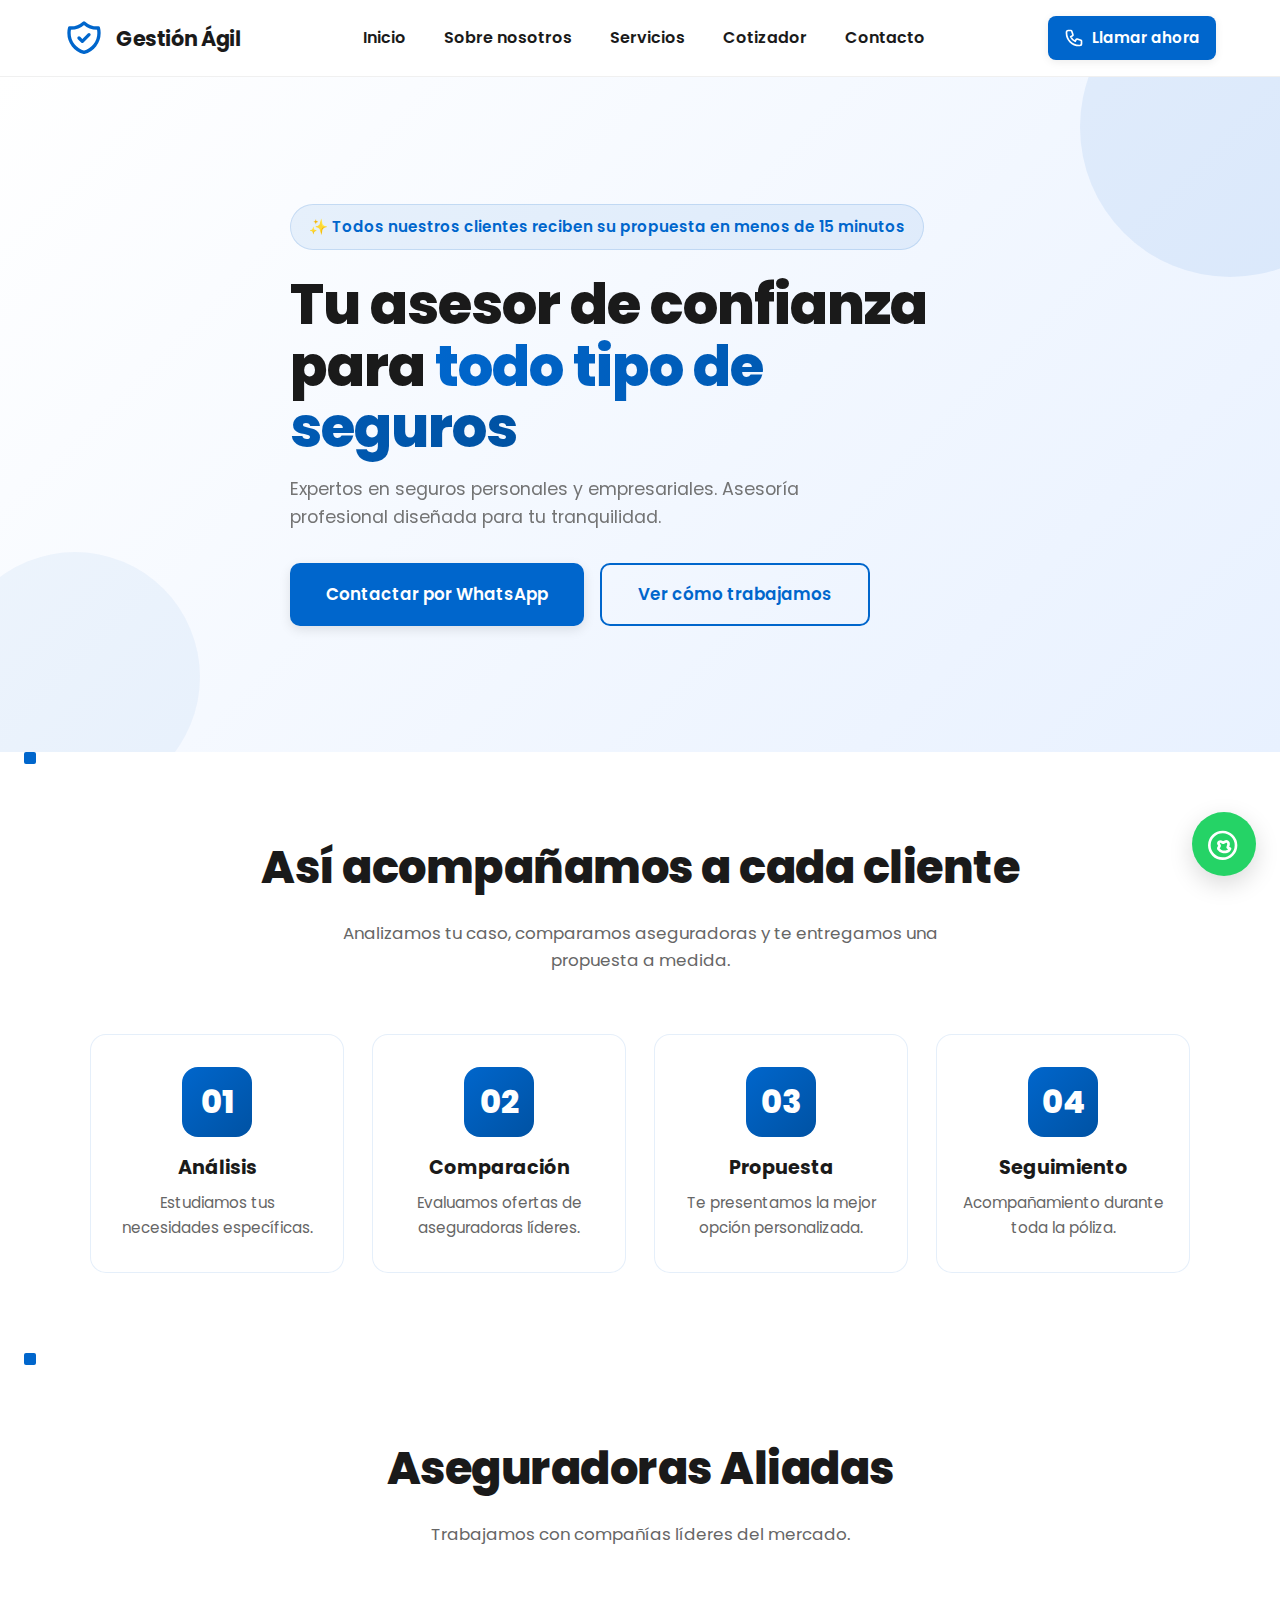
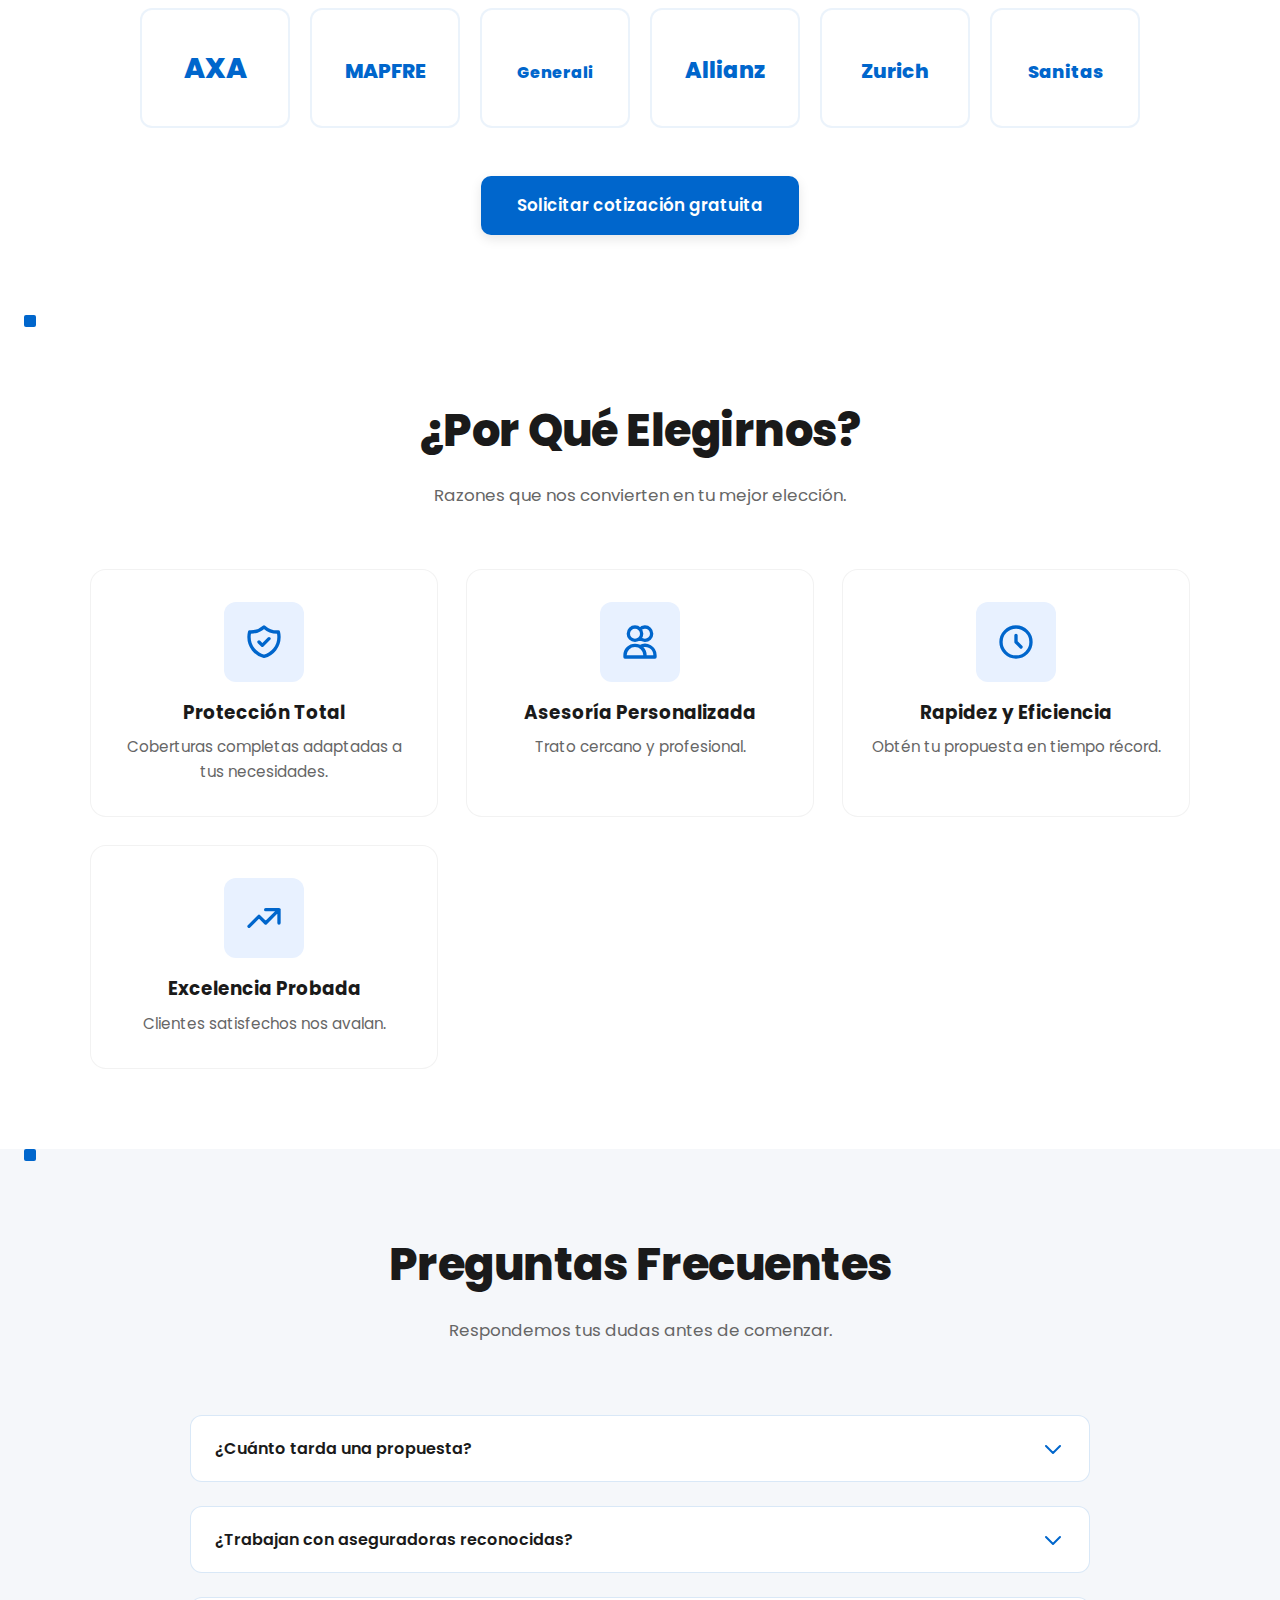
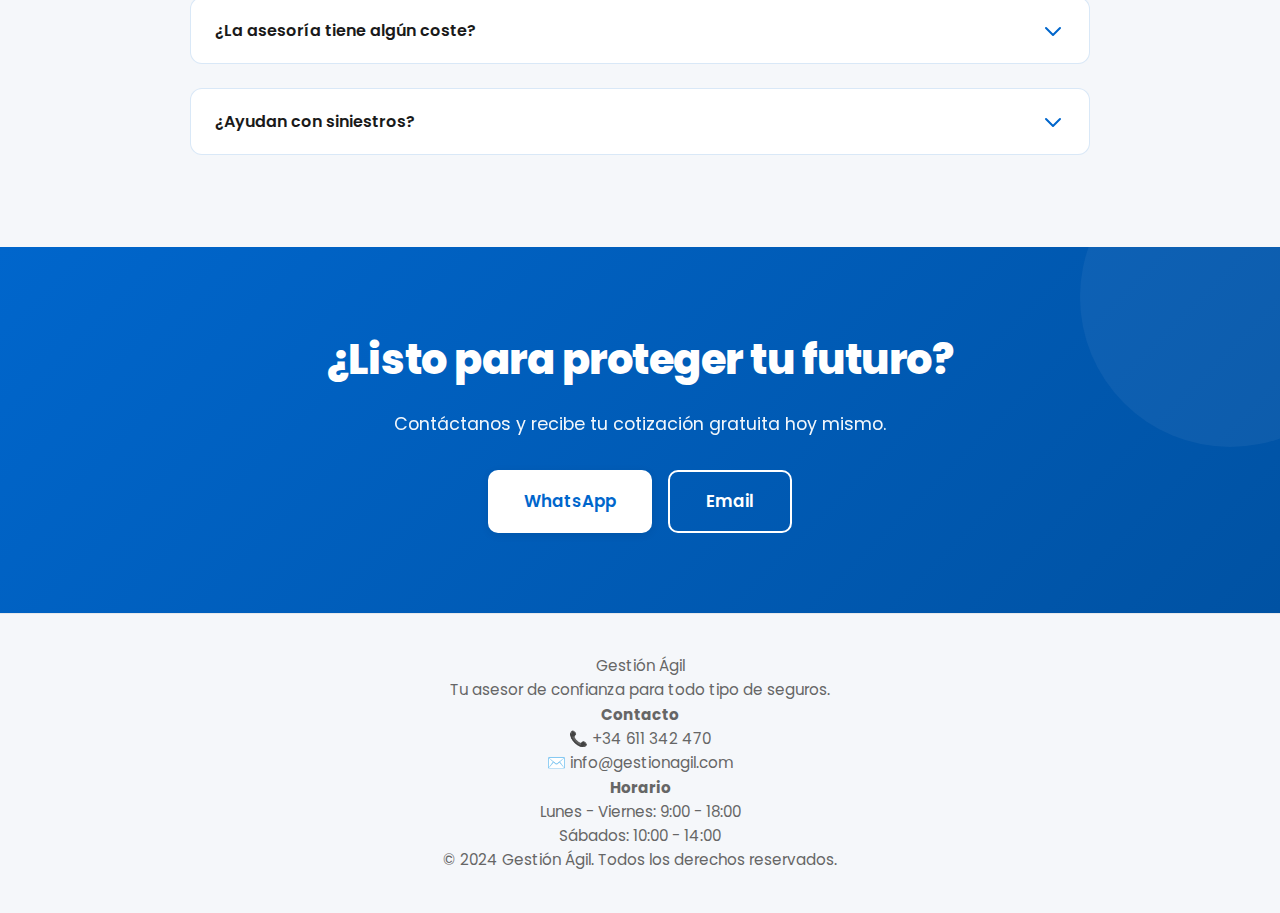
<file: Gstion Agil/index.html>
<!DOCTYPE html>
<html lang="es">
<head>
    <meta charset="UTF-8" />
    <meta name="viewport" content="width=device-width, initial-scale=1.0" />
    <title>Gestión Ágil - Tu Asesor de Seguros de Confianza</title>

    <meta name="theme-color" content="#0a0a0a" />

    <meta name="description" content="Expertos en seguros personales y empresariales. Asesoría profesional para tu tranquilidad.">

    <!-- Google Fonts: Poppins -->
    <link href="https://fonts.googleapis.com/css2?family=Poppins:wght@300;400;600;700&display=swap" rel="stylesheet">

    <!-- Enlace correcto al CSS -->
    <link rel="stylesheet" href="styles.css"/>
</head>
<body>

    <!-- Header -->
    <header class="header">
        <div class="container header-content">
            <div class="logo">
                <svg class="logo-icon" role="img" viewBox="0 0 24 24" xmlns="http://www.w3.org/2000/svg">
                    <title>Logo Gestión Ágil</title>
                    <path fill="none" stroke="currentColor" stroke-linecap="round" stroke-linejoin="round" stroke-width="2" d="M9 12l2 2 4-4m5.618-4.016A11.955 11.955 0 0112 2.944a11.955 11.955 0 01-8.618 3.04A12.02 12.02 0 003 9c0 5.591 3.824 10.29 9 11.622 5.176-1.332 9-6.03 9-11.622 0-1.042-.133-2.052-.382-3.016z"></path>
                </svg>
                <h1 class="logo-text">Gestión Ágil</h1>
            </div>
            <nav class="nav" aria-label="Principal">
                <a href="index.html">Inicio</a>
                <a href="#about">Sobre nosotros</a>
                <a href="#servicios">Servicios</a>
                <a href="cotizar.html">Cotizador</a>
                <a href="#contacto">Contacto</a>
            </nav>
            <a href="tel:+34611342470" class="btn btn-primary header-call" aria-label="Llamar ahora">
                <svg class="icon" role="img" viewBox="0 0 24 24" xmlns="http://www.w3.org/2000/svg">
                    <title>Icono teléfono</title>
                    <path fill="none" stroke="currentColor" stroke-linecap="round" stroke-linejoin="round" stroke-width="2" d="M3 5a2 2 0 012-2h3.28a1 1 0 01.948.684l1.498 4.493a1 1 0 01-.502 1.21l-2.257 1.13a11.042 11.042 0 005.516 5.516l1.13-2.257a1 1 0 011.21-.502l4.493 1.498a1 1 0 01.684.949V19a2 2 0 01-2 2h-1C9.716 21 3 14.284 3 6V5z"></path>
                </svg>
                <span>Llamar ahora</span>
            </a>
        </div>
    </header>

    <!-- Hero -->
    <section class="hero">
        <div class="hero-overlay"></div>
        <div class="container hero-content">
            <div class="hero-text">
                <div class="badge">✨ Todos nuestros clientes reciben su propuesta en menos de 15 minutos</div>
                <h2 class="hero-title">
                    Tu asesor de confianza para 
                    <span class="gradient-text">todo tipo de seguros</span>
                </h2>
                <p class="hero-subtitle">
                    Expertos en seguros personales y empresariales. Asesoría profesional diseñada para tu tranquilidad.
                </p>
                <div class="hero-buttons">
                    <a href="https://wa.me/34611342470?text=Hola%2C%20quisiera%20hablar%20con%20un%20asesor%20de%20Gestion%20Agil" class="btn btn-large btn-gradient">
                        Contactar por WhatsApp
                    </a>
                    <a href="#proceso" class="btn btn-large btn-outline">Ver cómo trabajamos</a>
                </div>
            </div>
        </div>
    </section>

    <!-- Process -->
    <section id="proceso" class="section bg-white">
        <div class="container">
            <div class="section-header">
                <h3 class="section-title">Así acompañamos a cada cliente</h3>
                <p class="section-subtitle">Analizamos tu caso, comparamos aseguradoras y te entregamos una propuesta a medida.</p>
            </div>

            <div class="process-grid">
                <div class="process-card"><div class="process-card-inner"><div class="process-number">01</div><h4 class="process-title">Análisis</h4><p class="process-desc">Estudiamos tus necesidades específicas.</p></div></div>

                <div class="process-card"><div class="process-card-inner"><div class="process-number">02</div><h4 class="process-title">Comparación</h4><p class="process-desc">Evaluamos ofertas de aseguradoras líderes.</p></div></div>

                <div class="process-card"><div class="process-card-inner"><div class="process-number">03</div><h4 class="process-title">Propuesta</h4><p class="process-desc">Te presentamos la mejor opción personalizada.</p></div></div>

                <div class="process-card"><div class="process-card-inner"><div class="process-number">04</div><h4 class="process-title">Seguimiento</h4><p class="process-desc">Acompañamiento durante toda la póliza.</p></div></div>
            </div>
        </div>
    </section>

    <!-- Partners -->
    <section class="section bg-white">
        <div class="container">
            <div class="section-header">
                <h3 class="section-title">Aseguradoras Aliadas</h3>
                <p class="section-subtitle">Trabajamos con compañías líderes del mercado.</p>
            </div>

            <div class="partners-grid">
                <div class="partner-card">
                    <svg class="partner-logo" viewBox="0 0 100 60" xmlns="http://www.w3.org/2000/svg">
                        <title>AXA Logo</title>
                        <text x="50" y="40" text-anchor="middle" font-weight="800" font-size="28" fill="#0066cc">AXA</text>
                    </svg>
                </div>
                <div class="partner-card">
                    <svg class="partner-logo" viewBox="0 0 100 60" xmlns="http://www.w3.org/2000/svg">
                        <title>MAPFRE Logo</title>
                        <text x="50" y="40" text-anchor="middle" font-weight="800" font-size="20" fill="#0066cc">MAPFRE</text>
                    </svg>
                </div>
                <div class="partner-card">
                    <svg class="partner-logo" viewBox="0 0 100 60" xmlns="http://www.w3.org/2000/svg">
                        <title>Generali Logo</title>
                        <text x="50" y="40" text-anchor="middle" font-weight="800" font-size="16" fill="#0066cc">Generali</text>
                    </svg>
                </div>
                <div class="partner-card">
                    <svg class="partner-logo" viewBox="0 0 100 60" xmlns="http://www.w3.org/2000/svg">
                        <title>Allianz Logo</title>
                        <text x="50" y="40" text-anchor="middle" font-weight="800" font-size="22" fill="#0066cc">Allianz</text>
                    </svg>
                </div>
                <div class="partner-card">
                    <svg class="partner-logo" viewBox="0 0 100 60" xmlns="http://www.w3.org/2000/svg">
                        <title>Zurich Logo</title>
                        <text x="50" y="40" text-anchor="middle" font-weight="800" font-size="20" fill="#0066cc">Zurich</text>
                    </svg>
                </div>
                <div class="partner-card">
                    <svg class="partner-logo" viewBox="0 0 100 60" xmlns="http://www.w3.org/2000/svg">
                        <title>Sanitas Logo</title>
                        <text x="50" y="40" text-anchor="middle" font-weight="800" font-size="18" fill="#0066cc">Sanitas</text>
                    </svg>
                </div>
            </div>
            <div class="text-center" style="margin-top: 3rem;">
                <a href="cotizar.html" class="btn btn-large btn-gradient">
                    Solicitar cotización gratuita
                </a>
            </div>
        </div>
    </section>

    <section class="section bg-white">
        <div class="container">
            <div class="section-header">
                <h3 class="section-title">¿Por Qué Elegirnos?</h3>
                <p class="section-subtitle">Razones que nos convierten en tu mejor elección.</p>
            </div>

            
            <div class="benefits-grid">
                <div class="benefit-card">
                    <div class="benefit-icon"><svg class="icon-large" fill="none" stroke="currentColor" viewBox="0 0 24 24"><path stroke-linecap="round" stroke-linejoin="round" stroke-width="2" d="M9 12l2 2 4-4m5.618-4.016A11.955 11.955 0 0112 2.944a11.955 11.955 0 01-8.618 3.04A12.02 12.02 0 003 9c0 5.591 3.824 10.29 9 11.622 5.176-1.332 9-6.03 9-11.622 0-1.042-.133-2.052-.382-3.016z"></path></svg></div>
                    <h4 class="benefit-title">Protección Total</h4>
                    <p class="benefit-desc">Coberturas completas adaptadas a tus necesidades.</p>
                </div>

                <div class="benefit-card">
                    <div class="benefit-icon"><svg class="icon-large" fill="none" stroke="currentColor" viewBox="0 0 24 24"><path stroke-linecap="round" stroke-linejoin="round" stroke-width="2" d="M12 4.354a4 4 0 110 5.292M15 21H3v-1a6 6 0 0112 0v1zm0 0h6v-1a6 6 0 00-9-5.197M13 7a4 4 0 11-8 0 4 4 0 018 0z"></path></svg></div>
                    <h4 class="benefit-title">Asesoría Personalizada</h4>
                    <p class="benefit-desc">Trato cercano y profesional.</p>
                </div>

                <div class="benefit-card">
                    <div class="benefit-icon"><svg class="icon-large" fill="none" stroke="currentColor" viewBox="0 0 24 24"><path stroke-linecap="round" stroke-linejoin="round" stroke-width="2" d="M12 8v4l3 3m6-3a9 9 0 11-18 0 9 9 0 0118 0z"></path></svg></div>
                    <h4 class="benefit-title">Rapidez y Eficiencia</h4>
                    <p class="benefit-desc">Obtén tu propuesta en tiempo récord.</p>
                </div>

                <div class="benefit-card">
                    <div class="benefit-icon"><svg class="icon-large" fill="none" stroke="currentColor" viewBox="0 0 24 24"><path stroke-linecap="round" stroke-linejoin="round" stroke-width="2" d="M13 7h8m0 0v8m0-8l-8 8-4-4-6 6"></path></svg></div>
                    <h4 class="benefit-title">Excelencia Probada</h4>
                    <p class="benefit-desc">Clientes satisfechos nos avalan.</p>
                </div>
            </div>
        </div>
    </section>

    
    <!-- FAQ -->
    <section class="section bg-gradient">
        <div class="container">
            <div class="section-header">
                <h3 class="section-title">Preguntas Frecuentes</h3>
                <p class="section-subtitle">Respondemos tus dudas antes de comenzar.</p>
            </div>

            <div class="faq-container">
                <div class="faq-item">
                    <button class="faq-question" onclick="toggleFaq(0)">
                        <span>¿Cuánto tarda una propuesta?</span>
                            <svg class="chevron" role="img" viewBox="0 0 24 24" xmlns="http://www.w3.org/2000/svg"><title>Chevron</title><path fill="none" stroke="currentColor" stroke-linecap="round" stroke-linejoin="round" stroke-width="2" d="M19 9l-7 7-7-7"></path></svg>
                    </button>
                    <div class="faq-answer"><p>En menos de 24 horas laborales.</p></div>
                </div>

                <div class="faq-item">
                    <button class="faq-question" onclick="toggleFaq(1)">
                        <span>¿Trabajan con aseguradoras reconocidas?</span>
                        <svg class="chevron" role="img" viewBox="0 0 24 24" xmlns="http://www.w3.org/2000/svg"><title>Chevron</title><path fill="none" stroke="currentColor" stroke-linecap="round" stroke-linejoin="round" stroke-width="2" d="M19 9l-7 7-7-7"></path></svg>
                    </button>
                    <div class="faq-answer"><p>Sí, solo trabajamos con aseguradoras líderes.</p></div>
                </div>

                <div class="faq-item">
                    <button class="faq-question" onclick="toggleFaq(2)">
                        <span>¿La asesoría tiene algún coste?</span>
                        <svg class="chevron" role="img" viewBox="0 0 24 24" xmlns="http://www.w3.org/2000/svg"><title>Chevron</title><path fill="none" stroke="currentColor" stroke-linecap="round" stroke-linejoin="round" stroke-width="2" d="M19 9l-7 7-7-7"></path></svg>
                    </button>
                    <div class="faq-answer"><p>No, es totalmente gratuita.</p></div>
                </div>

                <div class="faq-item">
                    <button class="faq-question" onclick="toggleFaq(3)">
                        <span>¿Ayudan con siniestros?</span>
                        <svg class="chevron" role="img" viewBox="0 0 24 24" xmlns="http://www.w3.org/2000/svg"><title>Chevron</title><path fill="none" stroke="currentColor" stroke-linecap="round" stroke-linejoin="round" stroke-width="2" d="M19 9l-7 7-7-7"></path></svg>
                    </button>
                    <div class="faq-answer"><p>Sí, te acompañamos en todo el proceso.</p></div>
                </div>
            </div>
        </div>
    </section>

    <!-- CTA -->
    <section class="cta-section">
        <div class="container">
            <div class="cta-content">
                <h3 class="cta-title">¿Listo para proteger tu futuro?</h3>
                <p class="cta-subtitle">Contáctanos y recibe tu cotización gratuita hoy mismo.</p>

                <div class="cta-buttons">
                    <a href="https://wa.me/34611342470" class="btn btn-large btn-white">
                        WhatsApp
                    </a>
                    <a href="mailto:info@gestionagil.com" class="btn btn-large btn-outline-white">
                        Email
                    </a>
                </div>
            </div>
        </div>
    </section>

    <!-- Footer -->
    <footer class="footer">
        <div class="container footer-grid">
            <div class="footer-col">
                <div class="footer-logo">
                    <span class="footer-brand">Gestión Ágil</span>
                </div>
                <p>Tu asesor de confianza para todo tipo de seguros.</p>
            </div>

            <div class="footer-col">
                <h4>Contacto</h4>
                <p>📞 +34 611 342 470</p>
                <p>✉️ info@gestionagil.com</p>
            </div>

            <div class="footer-col">
                <h4>Horario</h4>
                <p>Lunes - Viernes: 9:00 - 18:00</p>
                <p>Sábados: 10:00 - 14:00</p>
            </div>
        </div>

        <div class="footer-bottom">
            <p>&copy; 2024 Gestión Ágil. Todos los derechos reservados.</p>
        </div>
    </footer>

    <!-- WhatsApp floating button -->
    <a class="whatsapp-fab" href="https://wa.me/34611342470" target="_blank" rel="noopener" aria-label="Contactar por WhatsApp">
        <svg viewBox="0 0 24 24" xmlns="http://www.w3.org/2000/svg" role="img"><title>WhatsApp</title><path fill="none" stroke="currentColor" stroke-linecap="round" stroke-linejoin="round" stroke-width="2" d="M21 12.79A10 10 0 1111.21 3 10 10 0 0121 12.79zM16.5 15.5c-.5 1.3-1.9 2.2-3.1 2.4-.9.1-1.7.1-2.5-.1-1.2-.3-2.3-1.1-3-2.1-.2-.3-.1-.7.1-1l.6-1c.1-.2.1-.4 0-.6l-.6-1.1c-.2-.4-.2-.9 0-1.3.2-.4.6-.6 1.1-.6.3 0 .5 0 .8.2l1.2.6c.2.1.4.1.6 0l1.1-.6c.3-.2.6-.3 1-.3.6 0 1 .3 1.3.8.3.6.4 1.3.2 2l-.5 1.8z"></path></svg>
    </a>

    <!-- Quote Form moved to cotizar.html (modal removed) -->

    <!-- Script ligado correctamente -->
    <script src="script.js"></script>

</body>
</html>
</file>
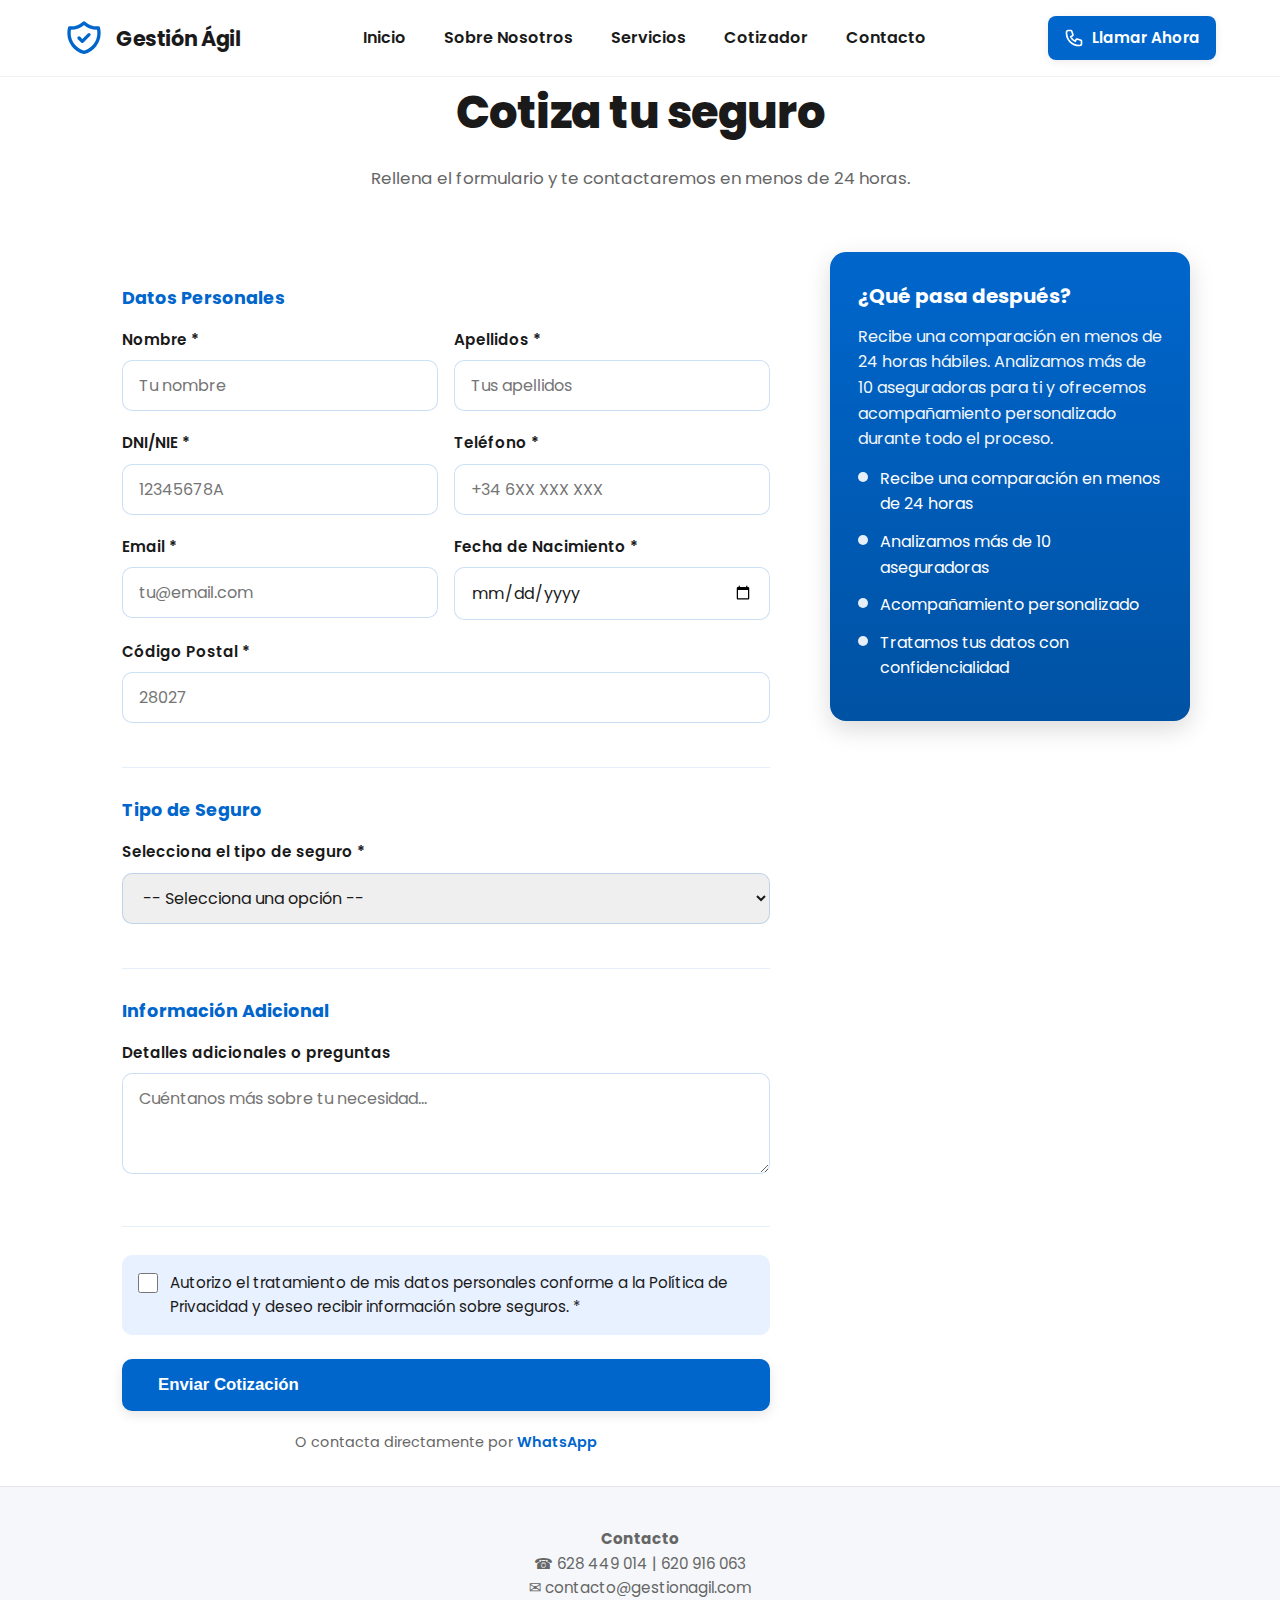
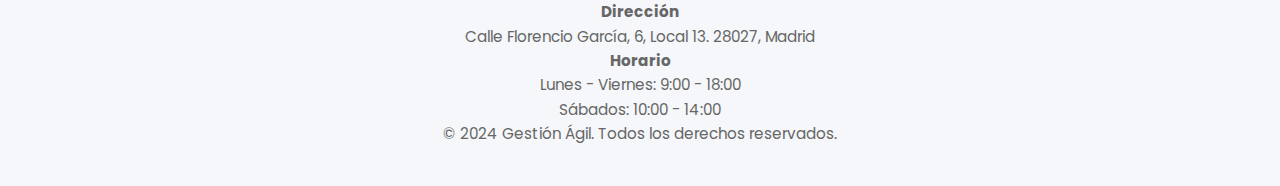
<file: Gstion Agil/cotizar.html>
<!DOCTYPE html>
<html lang="es">
<head>
    <meta charset="UTF-8" />
    <meta name="viewport" content="width=device-width, initial-scale=1.0" />
    <title>Cotiza - Gestión Ágil</title>
    <meta name="description" content="Solicita tu cotización gratuita - Gestión Ágil">
    <link href="https://fonts.googleapis.com/css2?family=Poppins:wght@300;400;600;700&display=swap" rel="stylesheet">
    <link rel="stylesheet" href="styles.css" />
</head>
<body>

    <!-- Header (copiado) -->
    <header class="header">
        <div class="container header-content">
            <div class="logo">
                <svg class="logo-icon" role="img" viewBox="0 0 24 24" xmlns="http://www.w3.org/2000/svg">
                    <title>Logo Gestión Ágil</title>
                    <path fill="none" stroke="currentColor" stroke-linecap="round" stroke-linejoin="round" stroke-width="2" d="M9 12l2 2 4-4m5.618-4.016A11.955 11.955 0 0112 2.944a11.955 11.955 0 01-8.618 3.04A12.02 12.02 0 003 9c0 5.591 3.824 10.29 9 11.622 5.176-1.332 9-6.03 9-11.622 0-1.042-.133-2.052-.382-3.016z"></path>
                </svg>
                <h1 class="logo-text">Gestión Ágil</h1>
            </div>
            <nav class="nav" aria-label="Principal">
                <a href="index.html">Inicio</a>
                <a href="#about">Sobre Nosotros</a>
                <a href="#servicios">Servicios</a>
                <a href="cotizar.html">Cotizador</a>
                <a href="#contacto">Contacto</a>
            </nav>
            <a href="tel:+34611342470" class="btn btn-primary header-call" aria-label="Llamar ahora">
                <svg class="icon" role="img" viewBox="0 0 24 24" xmlns="http://www.w3.org/2000/svg">
                    <title>Icono teléfono</title>
                    <path fill="none" stroke="currentColor" stroke-linecap="round" stroke-linejoin="round" stroke-width="2" d="M3 5a2 2 0 012-2h3.28a1 1 0 01.948.684l1.498 4.493a1 1 0 01-.502 1.21l-2.257 1.13a11.042 11.042 0 005.516 5.516l1.13-2.257a1 1 0 011.21-.502l4.493 1.498a1 1 0 01.684.949V19a2 2 0 01-2 2h-1C9.716 21 3 14.284 3 6V5z"></path>
                </svg>
                <span>Llamar Ahora</span>
            </a>
        </div>
    </header>

    <main class="section bg-white">
        <div class="container">
            <div class="section-header">
                <h3 class="section-title">Cotiza tu seguro</h3>
                <p class="section-subtitle">Rellena el formulario y te contactaremos en menos de 24 horas.</p>
            </div>
            <div class="form-layout">
                <div class="card" style="background:transparent;padding:0">
                    <!-- Form (mismo contenido que en el modal) -->
                    <form class="quote-form" onsubmit="submitQuoteForm(event)">
                    <!-- DATOS PERSONALES -->
                    <div class="form-section">
                        <h3 class="form-section-title">Datos Personales</h3>
                        
                        <div class="form-row">
                            <div class="form-group">
                                <label for="nombre_page">Nombre *</label>
                                <input type="text" id="nombre_page" name="nombre" required placeholder="Tu nombre">
                            </div>
                            <div class="form-group">
                                <label for="apellidos_page">Apellidos *</label>
                                <input type="text" id="apellidos_page" name="apellidos" required placeholder="Tus apellidos">
                            </div>
                        </div>

                        <div class="form-row">
                            <div class="form-group">
                                <label for="dni_page">DNI/NIE *</label>
                                <input type="text" id="dni_page" name="dni" required placeholder="12345678A">
                            </div>
                            <div class="form-group">
                                <label for="telefono_page">Teléfono *</label>
                                <input type="tel" id="telefono_page" name="telefono" required placeholder="+34 6XX XXX XXX">
                            </div>
                        </div>

                        <div class="form-row">
                            <div class="form-group">
                                <label for="email_page">Email *</label>
                                <input type="email" id="email_page" name="email" required placeholder="tu@email.com">
                            </div>
                            <div class="form-group">
                                <label for="fechaNacimiento_page">Fecha de Nacimiento *</label>
                                <input type="date" id="fechaNacimiento_page" name="fechaNacimiento" required>
                            </div>
                        </div>

                        <div class="form-group">
                            <label for="codigoPostal_page">Código Postal *</label>
                            <input type="text" id="codigoPostal_page" name="codigoPostal" required placeholder="28027">
                        </div>
                    </div>

                    <!-- TIPO DE SEGURO -->
                    <div class="form-section">
                        <h3 class="form-section-title">Tipo de Seguro</h3>
                        
                        <div class="form-group">
                            <label for="tipoSeguro_page">Selecciona el tipo de seguro *</label>
                            <select id="tipoSeguro_page" name="tipoSeguro" required onchange="updateVehicleFieldsPage()">
                                <option value="">-- Selecciona una opción --</option>
                                <option value="auto">Seguro de Auto</option>
                                <option value="moto">Seguro de Moto</option>
                                <option value="hogar">Seguro de Hogar</option>
                                <option value="vida">Seguro de Vida</option>
                                <option value="salud">Seguro de Salud</option>
                                <option value="responsabilidad">Responsabilidad Civil</option>
                                <option value="otro">Otro</option>
                            </select>
                        </div>
                    </div>

                    <!-- INFORMACIÓN DEL VEHÍCULO (Se muestra solo para Auto/Moto) -->
                    <div class="form-section" id="vehicleSection_page" style="display:none;">
                        <h3 class="form-section-title">Información del Vehículo</h3>
                        
                        <div class="form-row">
                            <div class="form-group">
                                <label for="matricula_page">Matrícula *</label>
                                <input type="text" id="matricula_page" name="matricula" placeholder="1234ABC">
                            </div>
                            <div class="form-group">
                                <label for="fechaCarnet_page">Fecha de Carnet *</label>
                                <input type="date" id="fechaCarnet_page" name="fechaCarnet">
                            </div>
                        </div>

                        <div class="form-row">
                            <div class="form-group">
                                <label for="marcaVehiculo_page">Marca del Vehículo *</label>
                                <input type="text" id="marcaVehiculo_page" name="marcaVehiculo" placeholder="Ej. BMW, Toyota">
                            </div>
                            <div class="form-group">
                                <label for="modeloVehiculo_page">Modelo del Vehículo *</label>
                                <input type="text" id="modeloVehiculo_page" name="modeloVehiculo" placeholder="Ej. Serie 3, Corolla">
                            </div>
                        </div>

                        <div class="form-group">
                            <label for="anoVehiculo_page">Año del Vehículo *</label>
                            <input type="number" id="anoVehiculo_page" name="anoVehiculo" placeholder="2024" min="1900" max="2099">
                        </div>
                    </div>

                    <!-- INFORMACIÓN ADICIONAL -->
                    <div class="form-section">
                        <h3 class="form-section-title">Información Adicional</h3>
                        
                        <div class="form-group">
                            <label for="mensaje_page">Detalles adicionales o preguntas</label>
                            <textarea id="mensaje_page" name="mensaje" placeholder="Cuéntanos más sobre tu necesidad..." rows="3"></textarea>
                        </div>
                    </div>

                    <!-- CONSENTIMIENTO -->
                    <div class="form-checkbox">
                        <input type="checkbox" id="terms_page" name="terms" required>
                        <label for="terms_page">Autorizo el tratamiento de mis datos personales conforme a la Política de Privacidad y deseo recibir información sobre seguros. *</label>
                    </div>

                    <button type="submit" class="btn btn-large btn-gradient" style="width:100%;">
                        Enviar Cotización
                    </button>

                    <p class="form-footer">O contacta directamente por <a href="https://wa.me/34611342470" target="_blank">WhatsApp</a></p>
                </form>
                </div>
                <aside class="info-box" aria-labelledby="info-title">
                    <h4 id="info-title">¿Qué pasa después?</h4>
                    <p>Recibe una comparación en menos de 24 horas hábiles. Analizamos más de 10 aseguradoras para ti y ofrecemos acompañamiento personalizado durante todo el proceso.</p>
                    <ul>
                        <li>Recibe una comparación en menos de 24 horas</li>
                        <li>Analizamos más de 10 aseguradoras</li>
                        <li>Acompañamiento personalizado</li>
                        <li>Tratamos tus datos con confidencialidad</li>
                    </ul>
                </aside>
            </div>
        </div>
    </main>

    <!-- Footer (copiado) -->
    <footer>
        <div class="container">
            <div class="footer-grid">
                <div class="footer-col">
                    <h4>Contacto</h4>
                    <p>&#9742; 628 449 014 | 620 916 063</p>
                    <p>&#9993; contacto@gestionagil.com</p>
                </div>
                <div class="footer-col">
                    <h4>Dirección</h4>
                    <p>Calle Florencio García, 6, Local 13. 28027, Madrid</p>
                </div>
                <div class="footer-col">
                    <h4>Horario</h4>
                    <p>Lunes - Viernes: 9:00 - 18:00</p>
                    <p>Sábados: 10:00 - 14:00</p>
                </div>
            </div>

            <div class="footer-bottom">
                <p>&copy; 2024 Gestión Ágil. Todos los derechos reservados.</p>
            </div>
        </div>
    </footer>

    <script src="script.js"></script>

    <script>
        // Funciones específicas para la página cotizar (adaptadas a los IDs con sufijo _page)
        function updateVehicleFieldsPage() {
            const tipo = document.getElementById('tipoSeguro_page').value;
            const section = document.getElementById('vehicleSection_page');
            const fields = ['matricula_page','fechaCarnet_page','marcaVehiculo_page','modeloVehiculo_page','anoVehiculo_page'];
            if (tipo === 'auto' || tipo === 'moto') {
                section.style.display = 'block';
                fields.forEach(id => { const f = document.getElementById(id); if (f) f.required = true; });
            } else {
                section.style.display = 'none';
                fields.forEach(id => { const f = document.getElementById(id); if (f) f.required = false; });
            }
        }

        // Enviar usando la misma función de whatsapp (mapeando campos)
        function submitQuoteForm(e) {
            e.preventDefault();
            // Mapear campos page -> mensaje
            const get = id => document.getElementById(id) ? document.getElementById(id).value : '';
            // Usar marcas de verificación en lugar de emojis y no incluir la línea de origen
            let whatsappMsg = `✔ *NUEVA SOLICITUD DE COTIZACIÓN*\n\n`;
            whatsappMsg += `✔ *DATOS PERSONALES*\n`;
            whatsappMsg += `- Nombre: ${get('nombre_page')} ${get('apellidos_page')}\n`;
            whatsappMsg += `- DNI/NIE: ${get('dni_page')}\n`;
            whatsappMsg += `- Teléfono: ${get('telefono_page')}\n`;
            whatsappMsg += `- Email: ${get('email_page')}\n`;
            whatsappMsg += `- Fecha Nacimiento: ${get('fechaNacimiento_page')}\n`;
            whatsappMsg += `- Código Postal: ${get('codigoPostal_page')}\n\n`;
            whatsappMsg += `✔ *TIPO DE SEGURO*\n`;
            whatsappMsg += `- ${get('tipoSeguro_page').toUpperCase()}\n\n`;
            if (get('matricula_page')) {
                whatsappMsg += `✔ *INFORMACIÓN DEL VEHÍCULO*\n`;
                whatsappMsg += `- Matrícula: ${get('matricula_page')}\n`;
                whatsappMsg += `- Marca: ${get('marcaVehiculo_page')}\n`;
                whatsappMsg += `- Modelo: ${get('modeloVehiculo_page')}\n`;
                whatsappMsg += `- Año: ${get('anoVehiculo_page')}\n`;
                whatsappMsg += `- Fecha de Carnet: ${get('fechaCarnet_page')}\n\n`;
            }
            if (get('mensaje_page')) whatsappMsg += `✔ *INFORMACIÓN ADICIONAL*\n- ${get('mensaje_page')}\n\n`;
            const whatsappUrl = `https://wa.me/34611342470?text=${encodeURIComponent(whatsappMsg)}`;
            window.open(whatsappUrl,'_blank');
        }
    </script>
</body>
</html>
</file>
<file: Gstion Agil/styles.css>
/* ====== GLOBAL / VARIABLES ====== */
:root{
    --primary-blue: #0066cc;
    --primary-blue-light: #e8f1ff;
    --primary-blue-dark: #0052a3;
    --text-dark: #1a1a1a;
    --text-light: #666666;
    --bg-light: #ffffff;
    --bg-gray: #f5f7fa;
    --accent: #ff6b35;
    --whatsapp: #25d366;
    --shadow: 0 2px 8px rgba(0,0,0,0.08);
    --shadow-md: 0 4px 12px rgba(0,0,0,0.1);
    --shadow-lg: 0 8px 24px rgba(0,0,0,0.15);
}

*{box-sizing:border-box;margin:0;padding:0}

html,body{height:100%}

body{
    font-family:'Poppins',system-ui,-apple-system,'Segoe UI',Roboto,'Helvetica Neue',Arial,sans-serif;
    background:var(--bg-light);
    color:var(--text-dark);
    line-height:1.6;
    -webkit-font-smoothing:antialiased;
    -moz-osx-font-smoothing:grayscale;
}

.container{max-width:1200px;margin:0 auto;padding:0 24px}

/* ====== HEADER ====== */
.header{
    position:sticky;
    top:0;
    z-index:100;
    background:var(--bg-light);
    padding:16px 0;
    border-bottom:1px solid rgba(0,0,0,0.06);
    transition:all .3s ease;
}

.header.scrolled{
    box-shadow:var(--shadow-lg);
    padding:12px 0;
}

.header-content{
    display:flex;
    align-items:center;
    justify-content:space-between;
    gap:24px;
}

/* ====== NAV ====== */
.nav{display:flex;gap:18px;align-items:center}
.nav a{color:var(--text-dark);text-decoration:none;font-weight:600;padding:8px 10px;border-radius:8px;transition:background .18s ease,color .18s ease}
.nav a:hover{background:var(--primary-blue-light);color:var(--primary-blue)}


.logo{
    display:flex;
    align-items:center;
    gap:12px;
    text-decoration:none;
}

.logo-icon{
    width:40px;
    height:40px;
    color:var(--primary-blue);
    flex-shrink:0;
}

.logo-text{
    font-size:1.3rem;
    font-weight:700;
    color:var(--text-dark);
    letter-spacing:-0.5px;
}

.header .btn{
    padding:10px 16px;
    border-radius:8px;
    text-decoration:none;
    font-weight:600;
    font-size:.95rem;
    display:inline-flex;
    align-items:center;
    gap:8px;
    transition:all .25s ease;
    cursor:pointer;
    border:none;
}

.header .btn .icon{
    width:20px;
    height:20px;
}

.header-call{
    background:var(--primary-blue);
    color:#fff;
    box-shadow:var(--shadow);
}

.header-call:hover{
    background:var(--primary-blue-dark);
    transform:translateY(-2px);
    box-shadow:var(--shadow-md);
}

/* ====== HERO ====== */
.hero{
    min-height:75vh;
    display:flex;
    align-items:center;
    position:relative;
    padding:80px 0;
    background:linear-gradient(135deg,#fff 0%,var(--primary-blue-light) 100%);
    overflow:hidden;
}

.hero::before{
    content:'';
    position:absolute;
    top:-100px;
    right:-100px;
    width:300px;
    height:300px;
    background:var(--primary-blue);
    border-radius:50%;
    opacity:.08;
}

.hero::after{
    content:'';
    position:absolute;
    bottom:-50px;
    left:-50px;
    width:250px;
    height:250px;
    background:var(--primary-blue);
    border-radius:50%;
    opacity:.05;
}

.hero-content{
    position:relative;
    z-index:2;
}

.hero-text{
    max-width:700px;
}

.badge{
    display:inline-block;
    background:rgba(0,102,204,0.08);
    color:var(--primary-blue);
    padding:10px 18px;
    border-radius:50px;
    margin-bottom:24px;
    font-weight:600;
    border:1px solid rgba(0,102,204,0.15);
    font-size:.95rem;
}

.hero-title{
    font-size:clamp(2.2rem,6vw,3.5rem);
    line-height:1.1;
    font-weight:800;
    margin-bottom:16px;
    color:var(--text-dark);
    letter-spacing:-1px;
}

.gradient-text{
    background:linear-gradient(90deg,var(--primary-blue),var(--primary-blue-dark));
    -webkit-background-clip:text;
    background-clip:text;
    color:transparent;
}

.hero-subtitle{
    font-size:1.1rem;
    color:var(--text-light);
    margin-bottom:32px;
    opacity:.9;
    max-width:600px;
}

.hero-buttons{
    display:flex;
    gap:16px;
    flex-wrap:wrap;
}

.btn{
    display:inline-flex;
    align-items:center;
    gap:8px;
    padding:14px 32px;
    border-radius:10px;
    text-decoration:none;
    font-weight:600;
    transition:all .25s ease;
    cursor:pointer;
    border:none;
    font-size:1rem;
}

.btn-large{
    padding:16px 36px;
    font-size:1.05rem;
}

.btn-gradient{
    background:var(--primary-blue);
    color:#fff;
    box-shadow:var(--shadow-md);
}

.btn-gradient:hover{
    background:var(--primary-blue-dark);
    transform:translateY(-3px);
    box-shadow:var(--shadow-lg);
}

.btn-outline{
    border:2px solid var(--primary-blue);
    color:var(--primary-blue);
    background:transparent;
}

.btn-outline:hover{
    background:var(--primary-blue-light);
}

.btn-white{
    background:#fff;
    color:var(--primary-blue);
    box-shadow:var(--shadow);
}

.btn-white:hover{
    transform:translateY(-3px);
    box-shadow:var(--shadow-lg);
}

.btn-outline-white{
    border:2px solid #fff;
    color:#fff;
    background:transparent;
}

.btn-outline-white:hover{
    background:rgba(255,255,255,0.1);
}

/* ====== SECTION STYLING ====== */
section{
    position:relative;
    padding:80px 0;
}

section.bg-white{background:var(--bg-light)}

section.bg-gradient{background:var(--bg-gray)}

.section-header{
    text-align:center;
    margin-bottom:60px;
}

.section-title{
    font-size:clamp(2rem,5vw,2.8rem);
    font-weight:800;
    margin-bottom:16px;
    color:var(--text-dark);
    letter-spacing:-0.5px;
}

.section-subtitle{
    font-size:1.05rem;
    color:var(--text-light);
    max-width:600px;
    margin:0 auto;
    line-height:1.6;
}

/* ====== DECORATIVE BLUE SQUARES ====== */
.section::before{
    content:'';
    position:absolute;
    top:0;
    left:24px;
    width:12px;
    height:12px;
    background:var(--primary-blue);
    border-radius:2px;
}

section.bg-gradient::before{
    background:var(--primary-blue);
}

/* ====== PROCESS / NUMBERS ====== */
.process-grid{
    display:grid;
    grid-template-columns:repeat(auto-fit,minmax(240px,1fr));
    gap:28px;
    max-width:1100px;
    margin:0 auto;
}

.process-card{
    background:#fff;
    border:1px solid rgba(0,102,204,0.1);
    border-radius:16px;
    padding:32px 24px;
    text-align:center;
    transition:all .3s ease;
    position:relative;
    overflow:hidden;
}

.process-card::before{
    content:'';
    position:absolute;
    top:0;
    left:0;
    right:0;
    height:4px;
    background:var(--primary-blue);
    transform:scaleX(0);
    transform-origin:left;
    transition:transform .3s ease;
}

.process-card:hover{
    transform:translateY(-8px);
    box-shadow:var(--shadow-lg);
    border-color:rgba(0,102,204,0.3);
}

.process-card:hover::before{
    transform:scaleX(1);
}

.process-card-inner{}

.process-number{
    display:inline-flex;
    align-items:center;
    justify-content:center;
    width:70px;
    height:70px;
    background:linear-gradient(135deg,var(--primary-blue),var(--primary-blue-dark));
    color:#fff;
    font-weight:800;
    font-size:2rem;
    border-radius:16px;
    margin-bottom:16px;
}

.process-title{
    font-weight:700;
    font-size:1.2rem;
    color:var(--text-dark);
    margin-bottom:8px;
}

.process-desc{
    color:var(--text-light);
    font-size:.95rem;
}

/* ====== BENEFITS ====== */
.benefits-grid{
    display:grid;
    grid-template-columns:repeat(auto-fit,minmax(260px,1fr));
    gap:28px;
    max-width:1100px;
    margin:0 auto;
}

.benefit-card{
    background:#fff;
    padding:32px 24px;
    border-radius:16px;
    border:1px solid rgba(0,0,0,0.05);
    text-align:center;
    transition:all .3s ease;
}

.benefit-card:hover{
    transform:translateY(-8px);
    box-shadow:var(--shadow-lg);
}

.benefit-icon{
    width:80px;
    height:80px;
    background:var(--primary-blue-light);
    border-radius:12px;
    display:flex;
    align-items:center;
    justify-content:center;
    margin:0 auto 16px;
}

.icon-large{
    width:40px;
    height:40px;
    color:var(--primary-blue);
    stroke-width:1.5;
}

.benefit-title{
    font-weight:700;
    font-size:1.15rem;
    color:var(--text-dark);
    margin-bottom:8px;
}

.benefit-desc{
    color:var(--text-light);
    font-size:.95rem;
}

/* ====== PARTNERS ====== */
.partners-grid{
    display:grid;
    grid-template-columns:repeat(6,1fr);
    gap:20px;
    max-width:1000px;
    margin:0 auto;
}

.partner-card{
    background:#fff;
    padding:24px 16px;
    border-radius:12px;
    text-align:center;
    border:2px solid rgba(0,102,204,0.08);
    color:var(--text-dark);
    font-weight:600;
    font-size:1rem;
    transition:all .25s ease;
    display:flex;
    align-items:center;
    justify-content:center;
    min-height:120px;
}

.partner-card:hover{
    border-color:var(--primary-blue);
    box-shadow:var(--shadow-md);
    transform:translateY(-4px);
    background:var(--primary-blue-light);
}

.partner-logo{
    width:100%;
    height:100%;
    max-width:120px;
    max-height:60px;
}

/* ====== FORM LAYOUT & INFO BOX ====== */
.form-layout{
    display:grid;
    grid-template-columns:1fr 360px;
    gap:28px;
    align-items:start;
    max-width:1100px;
    margin:0 auto;
}

.info-box{
    background:linear-gradient(180deg,var(--primary-blue) 0%,var(--primary-blue-dark) 100%);
    color:#fff;
    border-radius:16px;
    padding:28px;
    box-shadow:var(--shadow-lg);
}

.info-box h4{font-size:1.25rem;margin-bottom:12px}
.info-box p{opacity:.95;margin-bottom:14px}
.info-box ul{list-style:none;padding:0;margin:0}
.info-box li{margin-bottom:12px;padding-left:22px;position:relative}
.info-box li:before{content:"";position:absolute;left:0;top:6px;width:10px;height:10px;border-radius:50%;background:#fff;opacity:0.9}

@media (max-width:980px){
    .form-layout{grid-template-columns:1fr 320px}
}
@media (max-width:760px){
    .form-layout{grid-template-columns:1fr}
    .info-box{order:2}
}

/* ====== VIDEO SECTION ====== */
.stats-section{}

.stats-grid{
    display:grid;
    grid-template-columns:repeat(auto-fit,minmax(200px,1fr));
    gap:28px;
    max-width:1000px;
    margin:0 auto;
}

.stat-card{
    background:linear-gradient(135deg,var(--primary-blue) 0%,var(--primary-blue-dark) 100%);
    padding:40px 24px;
    border-radius:16px;
    text-align:center;
    box-shadow:var(--shadow-lg);
    transition:all .3s ease;
    position:relative;
    overflow:hidden;
}

.stat-card::before{
    content:'';
    position:absolute;
    top:-50%;
    right:-50%;
    width:200px;
    height:200px;
    background:rgba(255,255,255,0.1);
    border-radius:50%;
}

.stat-card:hover{
    transform:translateY(-8px);
    box-shadow:0 12px 40px rgba(0,102,204,0.3);
}

.stat-number{
    font-size:clamp(2rem,5vw,3.2rem);
    font-weight:800;
    color:#fff;
    margin-bottom:8px;
    letter-spacing:-1px;
    position:relative;
    z-index:1;
}

.stat-label{
    color:rgba(255,255,255,0.9);
    font-size:1rem;
    font-weight:600;
    position:relative;
    z-index:1;
}

/* ====== FAQ ====== */
.faq-container{
    max-width:900px;
    margin:0 auto;
}

.faq-item{
    background:transparent;
    padding:12px 0;
    margin-bottom:0;
}

.faq-question{
    appearance:none;
    background:#fff;
    border:1px solid rgba(0,102,204,0.15);
    width:100%;
    display:flex;
    align-items:center;
    justify-content:space-between;
    padding:20px 24px;
    border-radius:12px;
    cursor:pointer;
    color:var(--text-dark);
    transition:all .25s ease;
    font-family:'Poppins',sans-serif;
    font-weight:600;
    font-size:1rem;
}

.faq-question:hover{
    border-color:var(--primary-blue);
    background:var(--primary-blue-light);
}

.faq-question span{
    flex:1;
    text-align:left;
}

.chevron{
    width:24px;
    height:24px;
    flex:0 0 24px;
    display:inline-flex;
    align-items:center;
    justify-content:center;
    transition:transform .3s ease;
    color:var(--primary-blue);
    stroke-width:3;
}

.faq-question[aria-expanded="true"] .chevron{
    transform:rotate(180deg);
}

.faq-answer{
    max-height:0;
    overflow:hidden;
    opacity:0;
    transition:max-height .3s ease,opacity .25s ease;
    padding:0 24px;
    color:var(--text-light);
    line-height:1.7;
}

.faq-answer.open{
    max-height:500px;
    opacity:1;
    padding:20px 24px;
}

/* ====== CTA SECTION ====== */
.cta-section{
    background:linear-gradient(135deg,var(--primary-blue) 0%,var(--primary-blue-dark) 100%);
    padding:80px 0;
    color:#fff;
    position:relative;
    overflow:hidden;
}

.cta-section::before{
    content:'';
    position:absolute;
    top:-100px;
    right:-100px;
    width:300px;
    height:300px;
    background:rgba(255,255,255,0.05);
    border-radius:50%;
}

.cta-content{
    position:relative;
    z-index:2;
    text-align:center;
}

.cta-title{
    font-size:clamp(2rem,4vw,2.6rem);
    font-weight:800;
    margin-bottom:16px;
    letter-spacing:-0.5px;
}

.cta-subtitle{
    font-size:1.1rem;
    opacity:.95;
    max-width:600px;
    margin:0 auto 32px;
}

.cta-buttons{
    display:flex;
    gap:16px;
    justify-content:center;
    flex-wrap:wrap;
}

/* ====== FOOTER ====== */
footer{
    background:var(--bg-gray);
    padding:40px 0;
    text-align:center;
    color:var(--text-light);
    border-top:1px solid rgba(0,0,0,0.06);
    font-size:.95rem;
}

/* ====== FAB WhatsApp ====== */
.whatsapp-fab{
    position:fixed;
    right:24px;
    bottom:24px;
    z-index:90;
    width:64px;
    height:64px;
    border-radius:50%;
    display:inline-flex;
    align-items:center;
    justify-content:center;
    background:var(--whatsapp);
    color:#fff;
    text-decoration:none;
    box-shadow:var(--shadow-lg);
    transition:all .3s ease;
}

.whatsapp-fab:hover{
    transform:scale(1.1);
    box-shadow:0 12px 32px rgba(37,211,102,0.4);
}

.whatsapp-fab svg{
    width:32px;
    height:32px;
}

/* ====== UTILITIES & ANIMATIONS ====== */
.visible{
    opacity:1;
    transform:translateY(0);
}

.sr-only{
    position:absolute!important;
    height:1px;
    width:1px;
    padding:0;
    margin:-1px;
    overflow:hidden;
    clip:rect(0,0,0,0);
    white-space:nowrap;
    border:0;
}

.text-center{
    text-align:center;
}

/* ====== MODAL & FORM ====== */
/* Modal eliminado: el formulario ahora vive en `cotizar.html` y los estilos del modal no son necesarios. */

.modal-header{
    padding:40px 32px 24px;
    text-align:center;
    border-bottom:1px solid rgba(0,0,0,0.06);
}

.modal-header h2{
    font-size:1.8rem;
    font-weight:800;
    margin-bottom:8px;
    color:var(--text-dark);
}

.modal-header p{
    color:var(--text-light);
    font-size:.95rem;
}

.quote-form{
    padding:32px;
}

.form-section{
    margin-bottom:28px;
    padding-bottom:24px;
    border-bottom:1px solid rgba(0,102,204,0.1);
}

.form-section:last-of-type{
    border-bottom:none;
}

.form-section-title{
    font-size:1.1rem;
    font-weight:700;
    color:var(--primary-blue);
    margin-bottom:16px;
}

.form-group{
    margin-bottom:20px;
}

.form-group label{
    display:block;
    font-weight:600;
    margin-bottom:8px;
    color:var(--text-dark);
    font-size:.95rem;
}

.form-group input,
.form-group select,
.form-group textarea{
    width:100%;
    padding:12px 16px;
    border:1px solid rgba(0,102,204,0.2);
    border-radius:10px;
    font-family:'Poppins',sans-serif;
    font-size:1rem;
    color:var(--text-dark);
    transition:all .25s ease;
}

.form-group input:focus,
.form-group select:focus,
.form-group textarea:focus{
    outline:none;
    border-color:var(--primary-blue);
    box-shadow:0 0 0 3px rgba(0,102,204,0.1);
}

.form-group textarea{
    resize:vertical;
    font-family:'Poppins',sans-serif;
}

.form-row{
    display:grid;
    grid-template-columns:1fr 1fr;
    gap:16px;
}

.form-checkbox{
    display:flex;
    align-items:flex-start;
    gap:12px;
    margin:24px 0;
    padding:16px;
    background:var(--primary-blue-light);
    border-radius:10px;
}

.form-checkbox input{
    width:20px;
    height:20px;
    margin-top:2px;
    cursor:pointer;
    flex-shrink:0;
}

.form-checkbox label{
    margin:0;
    cursor:pointer;
    font-size:.95rem;
    color:var(--text-dark);
}

.form-footer{
    text-align:center;
    margin-top:20px;
    color:var(--text-light);
    font-size:.9rem;
}

.form-footer a{
    color:var(--primary-blue);
    text-decoration:none;
    font-weight:600;
}

.form-footer a:hover{
    text-decoration:underline;
}

/* ====== RESPONSIVE ====== */
@media (max-width:880px){
    .hero{
        min-height:60vh;
        padding:60px 0;
    }

    .hero-title{
        font-size:2rem;
    }

    .hero-buttons{
        flex-direction:column;
        width:100%;
    }

    .btn{
        width:100%;
        justify-content:center;
    }

    .process-grid,.benefits-grid{
        gap:20px;
    }

    .partners-grid{
        grid-template-columns:repeat(3,1fr);
    }

    section{
        padding:60px 0;
    }

    .section-header{
        margin-bottom:40px;
    }
}

@media (max-width:600px){
    .container{
        padding:0 16px;
    }

    .hero{
        min-height:50vh;
        padding:40px 0;
    }

    .hero-title{
        font-size:1.6rem;
    }

    .hero-subtitle{
        font-size:1rem;
    }

    .section-title{
        font-size:1.6rem;
    }

    .header-content{
        gap:12px;
    }

    .logo-text{
        font-size:1.1rem;
    }

    .header .btn{
        padding:8px 12px;
        font-size:.9rem;
    }

    .process-grid,.benefits-grid,.partners-grid{
        grid-template-columns:1fr;
    }

    .whatsapp-fab{
        right:16px;
        bottom:16px;
        width:56px;
        height:56px;
    }

    .cta-buttons{
        flex-direction:column;
    }

    .cta-buttons .btn{
        width:100%;
    }

    .faq-question{
        padding:16px;
        font-size:.95rem;
    }

    .faq-answer{
        padding:0 16px;
    }

    .faq-answer.open{
        padding:16px;
    }

    .modal-content{
        width:95%;
        margin:16px;
    }

    .modal-header{
        padding:24px 16px 16px;
    }

    .modal-header h2{
        font-size:1.4rem;
    }

    .quote-form{
        padding:16px;
    }

    .form-row{
        grid-template-columns:1fr;
        gap:0;
    }

    .form-group{
        margin-bottom:16px;
    }
}
</file>
